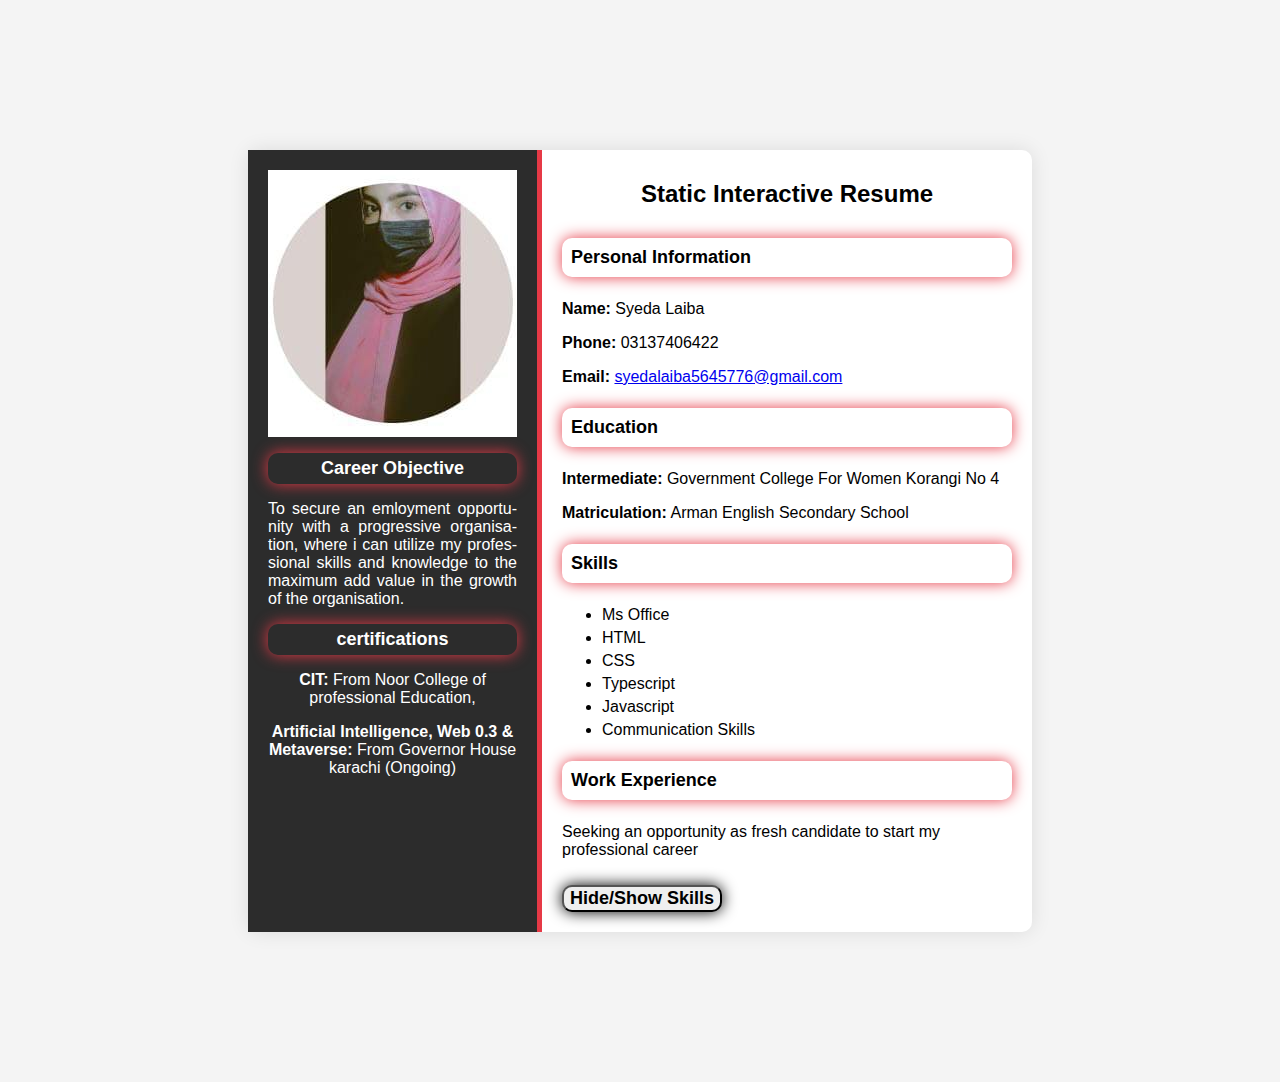
<file: milestone1/index.html>
<!DOCTYPE html>
<html lang="en">
<head>
    <meta charset="UTF-8">
    <meta name="viewport" content="width=device-width, initial-scale=1.0">
    <title>Static Interactive Resume</title>
    <link rel="stylesheet" href="style.css">
</head>
<body>
    <div class="resume-container">
        <div class="left-section">
            <img src="profile.jpg" alt="profile picture" class="profile picture">
            <section id="objective"> 
                <h3 style="color: white;">Career Objective</h3>
                <p style="text-align: justify; hyphens: auto;">To secure an emloyment opportunity with a progressive organisation, where i can utilize my professional skills and knowledge to the maximum add value in the growth of the organisation.</p>
            </section>

            <section id="certification">
                <h3 style="color: white;">certifications</h3>
                <p><b>CIT:</b>  From Noor College of professional Education,</p>
                <P><b>Artificial Intelligence, Web 0.3 & Metaverse:</b>  From Governor House karachi (Ongoing)</P>
            </section>
        </div>

        <div class="right-section">
            <h1>Static Interactive Resume</h1>
            <section id="personal-info">
                <h3>Personal Information</h3>
                <p><b>Name:</b> Syeda Laiba</p>
                <p><b>Phone:</b> 03137406422</p>
                <p><b>Email:</b> <a href="mailto:syedalaiba5645776@gmail.com"> syedalaiba5645776@gmail.com</a></p>
            </section>

            <section id="education">
                <h3>Education</h3>
                <p><b>Intermediate:</b> Government College For Women Korangi No 4</p>
                <p><b>Matriculation:</b> Arman English Secondary School</p>
            </section>

            <section id="skills">
                <h3>Skills</h3>
                <ul>
                    <li>Ms Office</li>
                    <li>HTML</li>
                    <li>CSS</li>
                    <li>Typescript</li>
                    <li>Javascript</li>
                    <li>Communication Skills</li>
                </ul>
            </section>

            <section id="work-experience">
                <h3>Work Experience</h3>
                <p>Seeking an opportunity as fresh candidate to start my professional career</p>
            </section>

            <button id="toggle-skills"><b>Hide/Show Skills</b></button>
        </div>
    </div>
    <script src="script.js"></script>
</body>
</html>
</file>
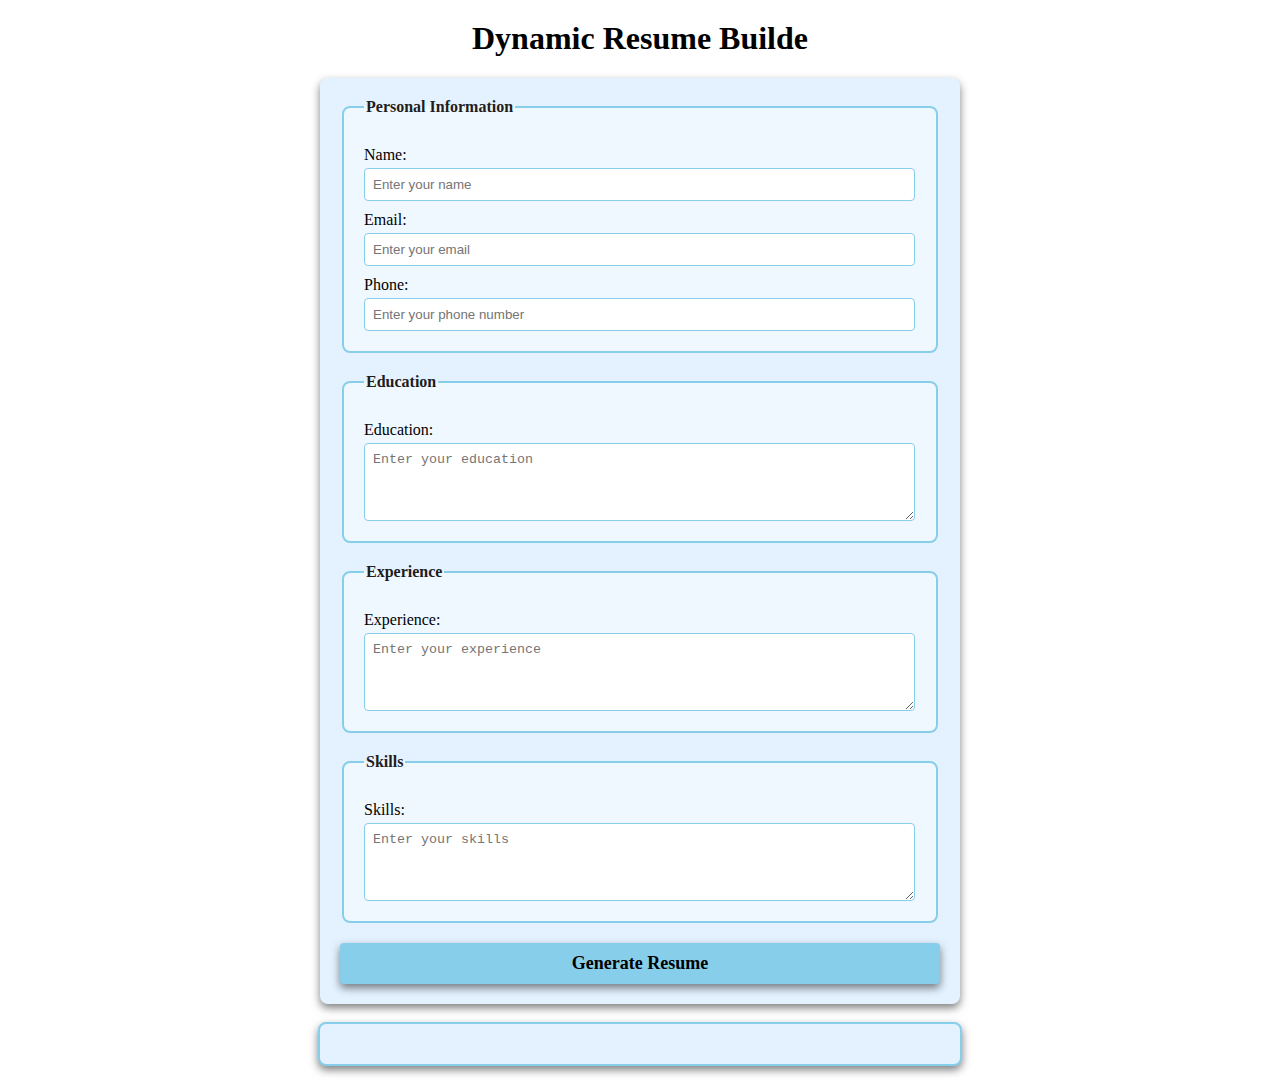
<file: milestone3/index.html>
<html lang="en">
<head>
    <meta charset="UTF-8">
    <meta name="viewport" content="width=device-width, initial-scale=1.0">
    <title>Dynamic Resume Builder</title>
    <link rel="stylesheet" href="style.css">
</head>
<body>
    <h1>Dynamic Resume Builde</h1>
    <form id="resume-form">
    <fieldset>
        <legend>Personal Information</legend>
        <label for="name">Name:</label>
        <input type="text" id="name" placeholder="Enter your name" required>

        <label for="email">Email:</label>
        <input type="email" id="email" placeholder="Enter your email" required>

        <label for="phone">Phone:</label>
        <input type="tel" id="phone" placeholder="Enter your phone number" required>
    </fieldset>

    <fieldset>
        <legend>Education</legend>
        <label for="education">Education:</label>
        <textarea id="education" placeholder="Enter your education" rows="4" required></textarea>
    </fieldset>

    <fieldset>
        <legend>Experience</legend>
        <label for="experience">Experience:</label>
        <textarea id="experience" placeholder="Enter your experience" rows="4" required></textarea>
    </fieldset>

    <fieldset>
        <legend>Skills</legend>
        <label for="skills">Skills:</label>
        <textarea id="skills" placeholder="Enter your skills" rows="4" required></textarea>
    </fieldset>
    <button type="submit"><b>Generate Resume</b></button>
    </form>
<br>
<div id="resume-display">
</div>

<script src="script.js"></script>
</body>
</html>
</file>
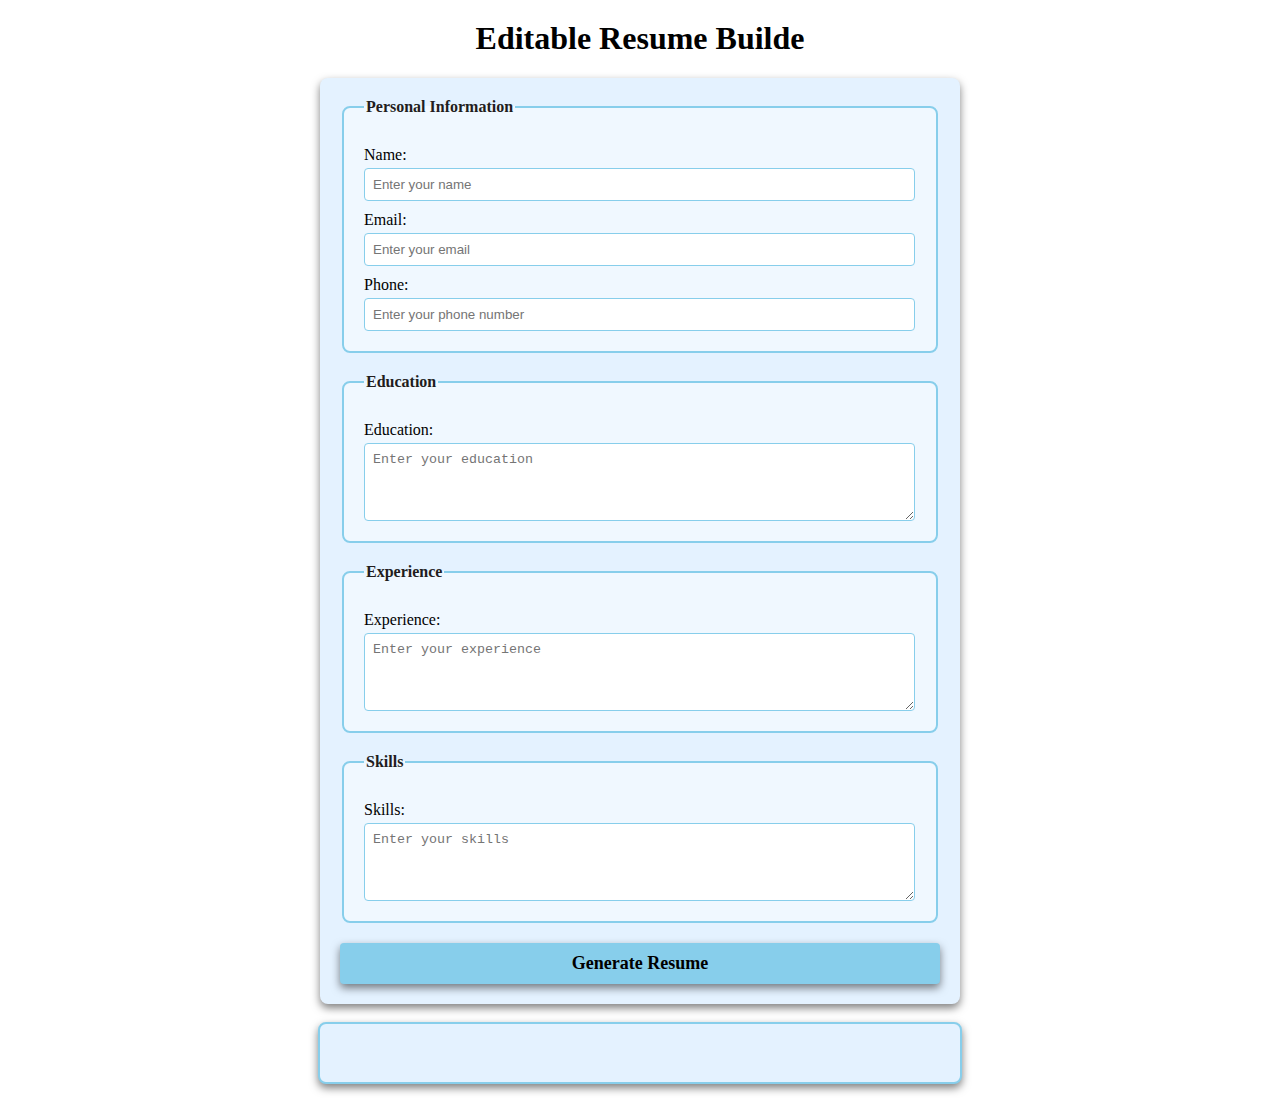
<file: milestone4/index.html>
<html lang="en">
<head>
    <meta charset="UTF-8">
    <meta name="viewport" content="width=device-width, initial-scale=1.0">
    <title>Editable Resume Builder</title>
    <link rel="stylesheet" href="style.css">
</head>
<body>
    <h1>Editable Resume Builde</h1>
    <form id="resume-form">
    <fieldset>
        <legend>Personal Information</legend>
        <label for="name">Name:</label>
        <input type="text" id="name" placeholder="Enter your name" required>

        <label for="email">Email:</label>
        <input type="email" id="email" placeholder="Enter your email" required>

        <label for="phone">Phone:</label>
        <input type="tel" id="phone" placeholder="Enter your phone number" required>
    </fieldset>

    <fieldset>
        <legend>Education</legend>
        <label for="education">Education:</label>
        <textarea id="education" placeholder="Enter your education" rows="4" required></textarea>
    </fieldset>

    <fieldset>
        <legend>Experience</legend>
        <label for="experience">Experience:</label>
        <textarea id="experience" placeholder="Enter your experience" rows="4" required></textarea>
    </fieldset>

    <fieldset>
        <legend>Skills</legend>
        <label for="skills">Skills:</label>
        <textarea id="skills" placeholder="Enter your skills" rows="4" required></textarea>
    </fieldset>
    <button type="submit"><b>Generate Resume</b></button>
    </form>
<br>
<div id="resume-display"  contenteditable="true">
</div>

<script src="script.js"></script>
</body>
</html>
</file>
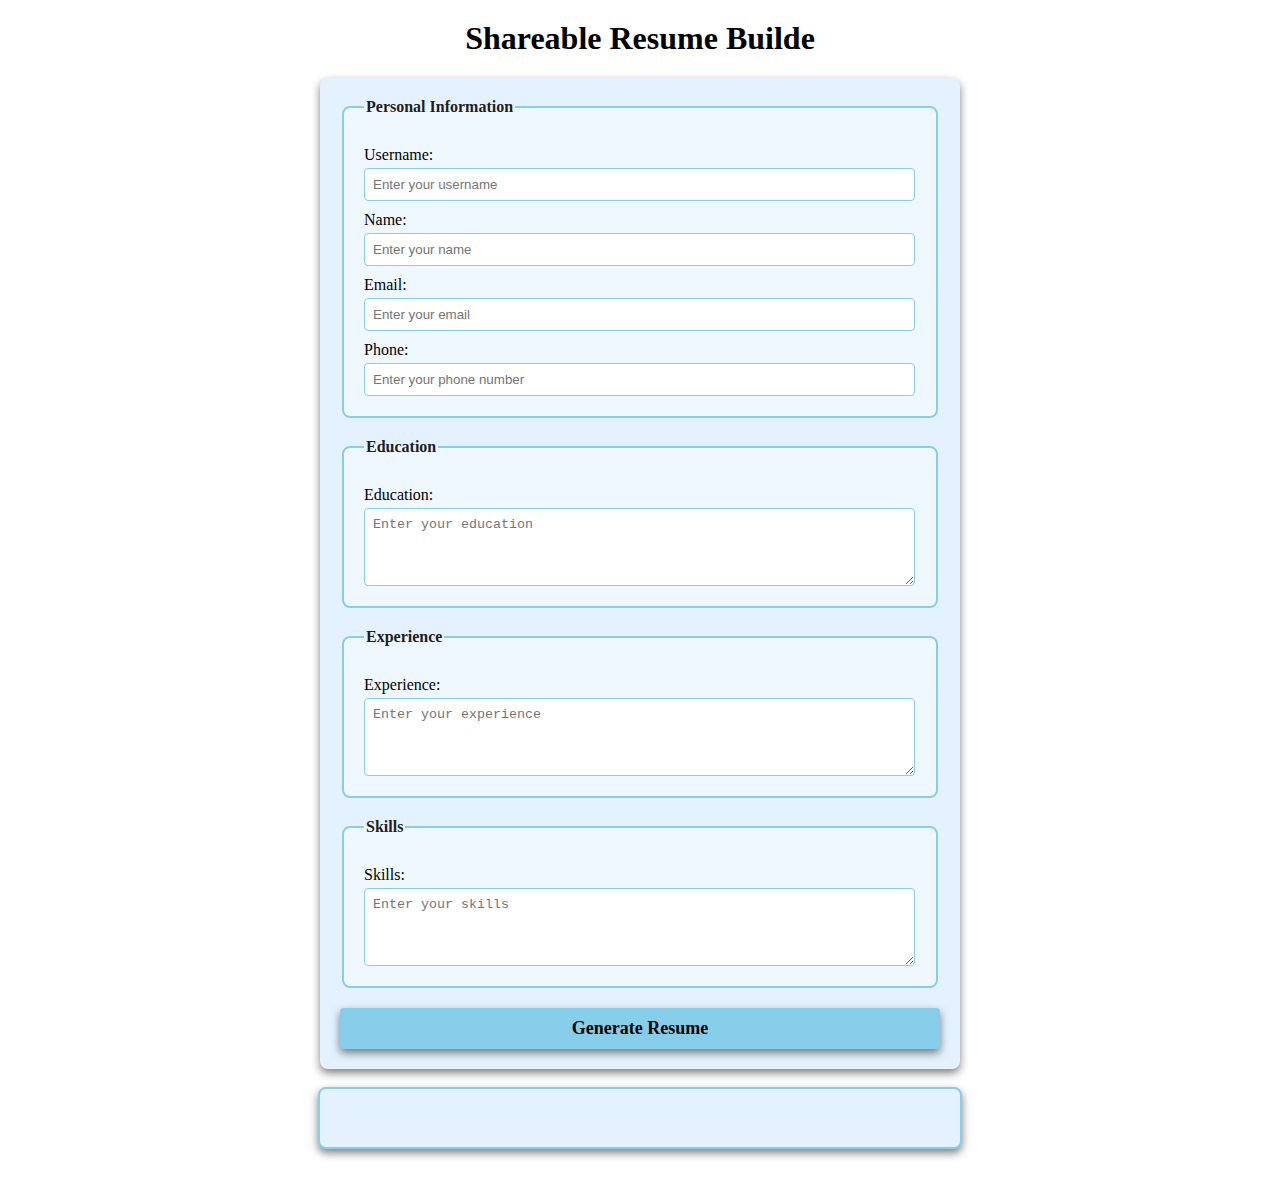
<file: milestone5/index.html>
<html lang="en">
<head>
    <meta charset="UTF-8">
    <meta name="viewport" content="width=device-width, initial-scale=1.0">
    <title>Shareable Resume Builder</title>
    <link rel="stylesheet" href="style.css">
</head>
<body>
    <h1>Shareable Resume Builde</h1>
    <form id="resume-form">
    <fieldset>
        <legend>Personal Information</legend>

        <label for="username">Username:</label>
        <input type="text" id="username" placeholder="Enter your username" required>

        <label for="name">Name:</label>
        <input type="text" id="name" placeholder="Enter your name" required>

        <label for="email">Email:</label>
        <input type="email" id="email" placeholder="Enter your email" required>

        <label for="phone">Phone:</label>
        <input type="tel" id="phone" placeholder="Enter your phone number" required>
    </fieldset>

    <fieldset>
        <legend>Education</legend>
        <label for="education">Education:</label>
        <textarea id="education" placeholder="Enter your education" rows="4" required></textarea>
    </fieldset>

    <fieldset>
        <legend>Experience</legend>
        <label for="experience">Experience:</label>
        <textarea id="experience" placeholder="Enter your experience" rows="4" required></textarea>
    </fieldset>

    <fieldset>
        <legend>Skills</legend>
        <label for="skills">Skills:</label>
        <textarea id="skills" placeholder="Enter your skills" rows="4" required></textarea>
    </fieldset>
    <button type="submit"><b>Generate Resume</b></button>
    </form>
<br>
<div id="resume-display"  contenteditable="true">
</div>

<br>

<div id="shareable-link-container" style="display: none;">
    <h2>Shareable Link</h2>
    <p>Here is your unique link to view or edit your resume: </p>
    <a href="#" id="shareable-link" target="_blank"></a>
    <br>
    <button id="download-pdf"><b>Download as PDF</b></button>
</div>

<script src="script.js"></script>
</body>
</html>
</file>
<file: milestone1/style.css>
body {
    font-family: Arial, sans-serif;
    background-color: #f4f4f4;
    margin: 0;
    padding: 150px;
}

.resume-container {
    display: flex;
    background-color: white;
    width: 80%;
    margin: 0 auto;
    border-radius: 10px;
    box-shadow: 0 0 20px rgba(0, 0, 0, 0.1);
}

.left-section {
    background-color: #2c2c2c;
    color: white;
    padding: 20px;
    width: 35%;
    text-align: center;
    border-right: 5px solid #e63946;
}



.profile-picture {
    width: 150px;
    height: 150px;
    margin-top: 10%;
    border-radius: 50%;
    border: 5px solid #e63946;
    margin-bottom: 20px;
} 

h1 {
    font-size: 24px;
    margin: 10px 0;
    margin-bottom: 30px;
    text-align: center;
}


h3 {
    font-size: 18px;
    padding: 2%;
    margin: 20px 0 10px;
    color: black;
    border-radius: 10px;
    box-shadow: 0 0 15px #e63946;
    margin-top: 5%;
    margin-bottom: 5%;
}

ul {
    list-style-type: fill round;
    padding: 10;
    margin: 10px 0;
}

ul li {
    margin: 5px 0;
}

.right-section {
    padding: 20px;
    width: 65%;
}

button {
    font-family: Arial, sans-serif;
    border-radius: 10px;
    box-shadow: 0 0 15px black;
    cursor: pointer;
    margin-top: 10px;
    font-size: 18px;
}

button:hover {
    background-color: #ff737c;
}
</file>
<file: milestone3/style.css>
body {
    font-family: 'Times New Roman', Times, serif;
    margin: 20px;
    padding: 0;
    background-color: white;
}

form {
    margin: auto;
    background-color: rgb(228, 242, 255);
    border-radius: 8px;
    box-shadow: 0 4px 8px rgba(0, 0, 0, 0.5);
    padding: 20px;
    max-width: 600px;
}

h1 {
    text-align: center;
    color: black;
}

fieldset {
    border: 2px solid skyblue;
    border-radius: 8px;
    padding: 20px;
    margin-bottom: 20px;
    background-color: aliceblue;
}

legend {

    font-weight: bold;
    text-align: left;
    color: rgb(34, 29, 29);
}

label {
    display: block;
    margin-top: 10px;
    color: black;
}

input,textarea {
    margin-top: 4px;
    padding: 8px;
    width: calc(100% - 1px);
    border: 1px solid skyblue;
    border-radius: 4px;
    box-sizing: border-box;
}

button {
    display: block;
    width: 100%;
    background-color: skyblue;
    color: black;
    border: none;
    border-radius: 4px;
    box-shadow: 0 4px 8px rgba(0, 0, 0, 0.5);
    margin-top: 10px;
    font-size: 18px;
    font-family: 'Times New Roman', Times, serif;
    padding: 10px;
    cursor: pointer;
}

button :hover {
    color: blue;
}

#resume-display {
    max-width: 600px;
    margin: auto;
    padding: 20px;
    border: 2px solid skyblue;
    border-radius: 8px;
    background-color: rgb(228, 242, 255);
    box-shadow: 0 4px 8px rgba(0, 0, 0, 0.5);
}

#resume-display h2 {
    color: black;
}
</file>
<file: milestone4/style.css>
body {
    font-family: 'Times New Roman', Times, serif;
    margin: 20px;
    padding: 0;
    background-color: white;
}

form {
    margin: auto;
    background-color: rgb(228, 242, 255);
    border-radius: 8px;
    box-shadow: 0 4px 8px rgba(0, 0, 0, 0.5);
    padding: 20px;
    max-width: 600px;
}

h1 {
    text-align: center;
    color: black;
}

fieldset {
    border: 2px solid skyblue;
    border-radius: 8px;
    padding: 20px;
    margin-bottom: 20px;
    background-color: aliceblue;
}

legend {

    font-weight: bold;
    text-align: left;
    color: rgb(34, 29, 29);
}

label {
    display: block;
    margin-top: 10px;
    color: black;
}

input,textarea {
    margin-top: 4px;
    padding: 8px;
    width: calc(100% - 1px);
    border: 1px solid skyblue;
    border-radius: 4px;
    box-sizing: border-box;
}

button {
    display: block;
    width: 100%;
    background-color: skyblue;
    color: black;
    border: none;
    border-radius: 4px;
    box-shadow: 0 4px 8px rgba(0, 0, 0, 0.5);
    margin-top: 10px;
    font-size: 18px;
    font-family: 'Times New Roman', Times, serif;
    padding: 10px;
    cursor: pointer;
}

button :hover {
    color: blue;
}

#resume-display {
    max-width: 600px;
    margin: auto;
    padding: 20px;
    border: 2px solid skyblue;
    border-radius: 8px;
    background-color: rgb(228, 242, 255);
    box-shadow: 0 4px 8px rgba(0, 0, 0, 0.5);
    outline: none;
}

#resume-display h2 {
    color: black;
}
</file>
<file: milestone5/style.css>
body {
    font-family: 'Times New Roman', Times, serif;
    margin: 20px;
    padding: 0;
    background-color: white;
}

form {
    margin: auto;
    background-color: rgb(228, 242, 255);
    border-radius: 8px;
    box-shadow: 0 4px 8px rgba(0, 0, 0, 0.5);
    padding: 20px;
    max-width: 600px;
}

h1 {
    text-align: center;
    color: black;
}

fieldset {
    border: 2px solid skyblue;
    border-radius: 8px;
    padding: 20px;
    margin-bottom: 20px;
    background-color: aliceblue;
}

legend {

    font-weight: bold;
    text-align: left;
    color: rgb(34, 29, 29);
}

label {
    display: block;
    margin-top: 10px;
    color: black;
}

input,textarea {
    margin-top: 4px;
    padding: 8px;
    width: calc(100% - 1px);
    border: 1px solid skyblue;
    border-radius: 4px;
    box-sizing: border-box;
}

button {
    display: block;
    width: 100%;
    background-color: skyblue;
    color: black;
    border: none;
    border-radius: 4px;
    box-shadow: 0 4px 8px rgba(0, 0, 0, 0.5);
    margin-top: 10px;
    font-size: 18px;
    font-family: 'Times New Roman', Times, serif;
    padding: 10px;
    cursor: pointer;
}

button :hover {
    color: blue;
}

#resume-display {
    max-width: 600px;
    margin: auto;
    padding: 20px;
    border: 2px solid skyblue;
    border-radius: 8px;
    background-color: rgb(228, 242, 255);
    box-shadow: 0 4px 8px rgba(0, 0, 0, 0.5);
    outline: none;
}

#resume-display h2 {
    color: black;
}
</file>
